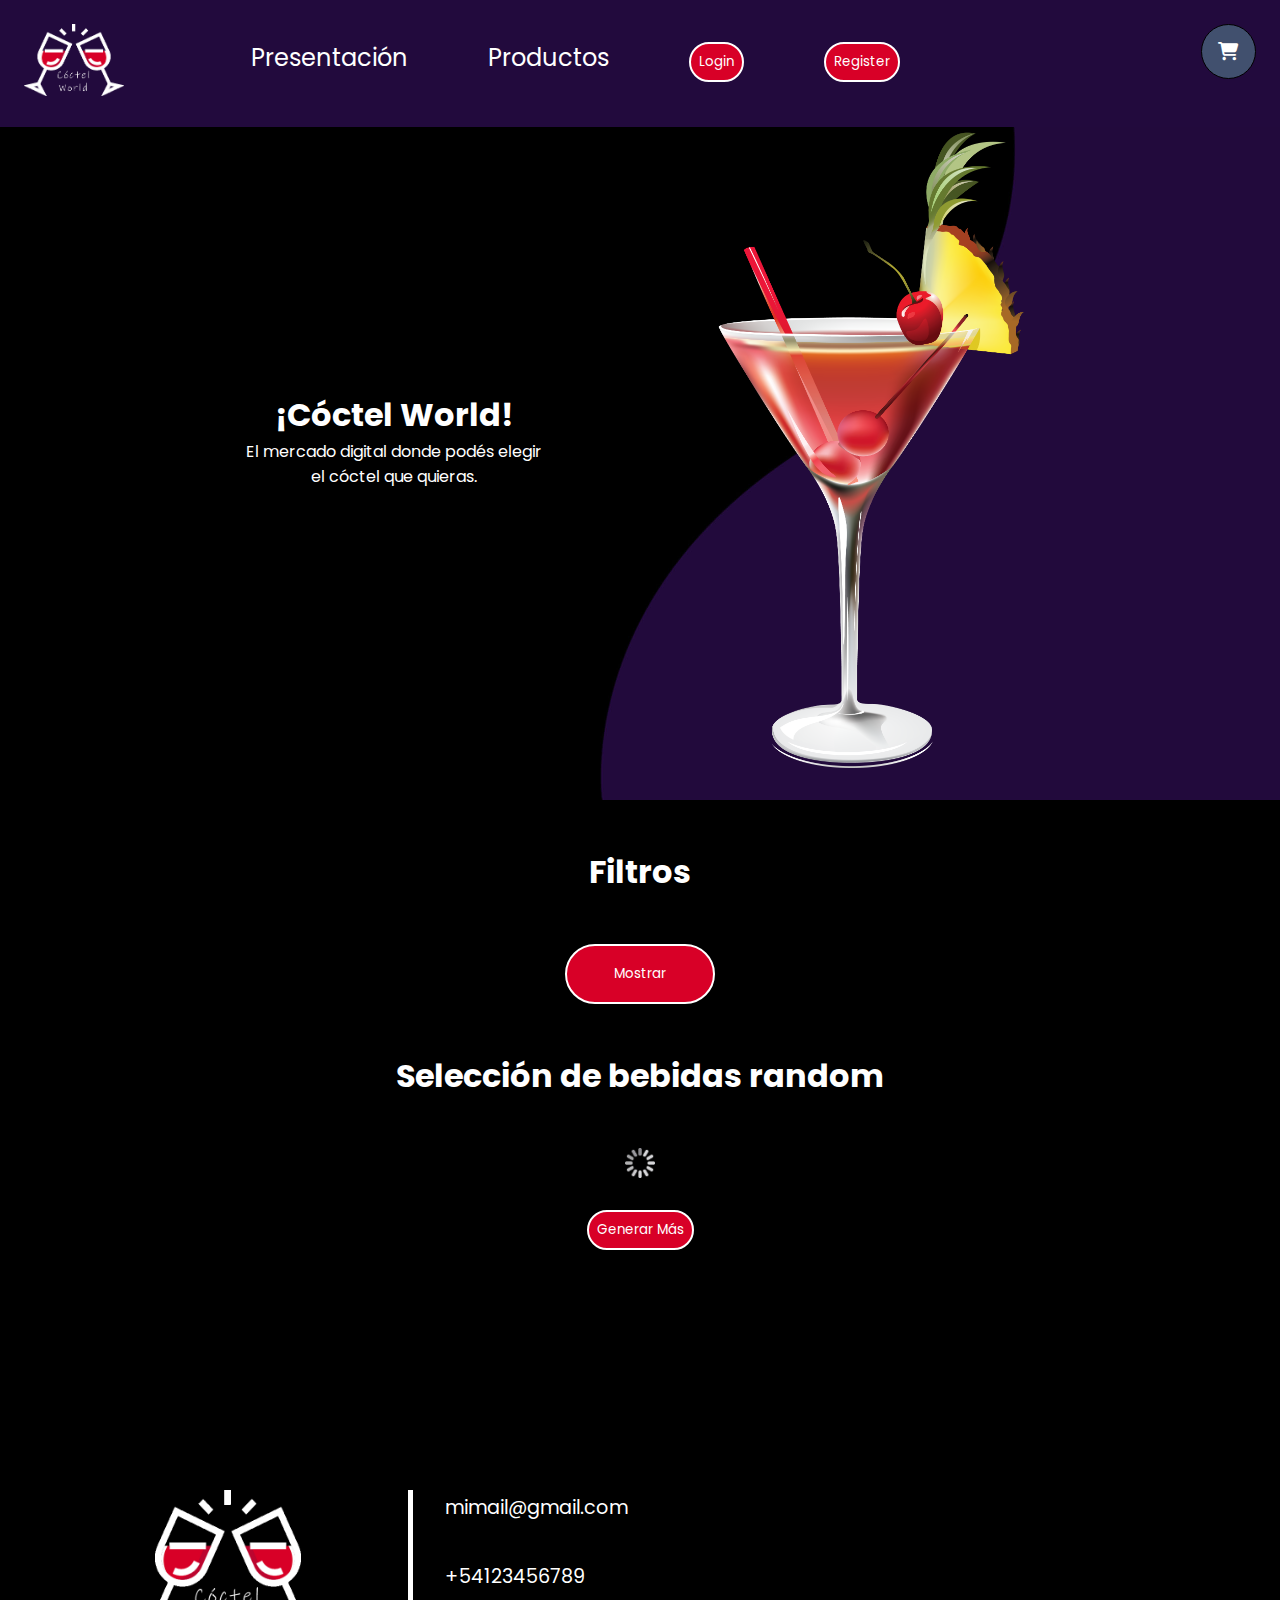
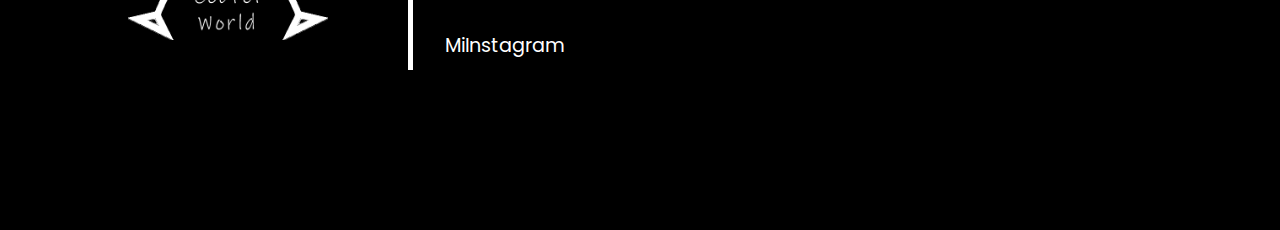
<file: index.html>
<!DOCTYPE html>
<html lang="en">
  <head>
    <meta charset="UTF-8" />
    <meta http-equiv="X-UA-Compatible" content="IE=edge" />
    <meta name="viewport" content="width=device-width, initial-scale=1.0" />
    <title>Coctail World</title>
    <link rel="stylesheet" href="style.css" />
    <!-- Fontawesome -->
    <link
      rel="stylesheet"
      href="https://cdnjs.cloudflare.com/ajax/libs/font-awesome/6.1.1/css/all.min.css"
    />  
  </head>
  <body>
    <div class="carrito" data-visible="false">
      <div class="carrito-titulo">
        <div class="cart-container">
          <i class="fa-solid fa-circle-xmark btn-cerrar"></i></>
        </div>
        <p class="titulo">Carrito de compras</p>
      </div>
      <div class="container-carrito"></div>
      <div class="total">
        <p class="precio-total">Subtotal:</p>
        <p class="totall"></p>
      </div>
      <button class="pagar" name="finalizar">FINALIZAR COMPRA</button>
    </div>

    <nav id="nav">
      <ul>
        <li><a href="index.php"><img src="img/logo.png" alt="" class="logo" /></li></a>
        <div class="items-container">
          <li><a href="#inicio">Presentación</a></li>
          <li><a href="#bebidas-random">Productos</a></li>
          <li><a href="login.html"><button>Login</button></a></li>
          <li><a href="register.html"><button>Register</button></a></li>
        </div>
        <i class="fa-solid fa-bars barra"></i>
        <div class="cart-container">
            <i class="fa-solid fa-cart-shopping cart"></i>
            <span id="checkout"></span>
        </div>
      </ul>
    </nav>

    <section id="inicio">
      <div class="titulos">
        <h1>¡Cóctel World!</h1>
        <p>El mercado digital donde podés elegir el cóctel que quieras.</p>
      </div>
      <img src="img/coctel.png" alt="Cóctel">
    </section>

    <section id="filtros">
      <h1>Filtros</h1>
      <button class="mostrar-btn">Mostrar</button>
      <div class="botones">
        <button class="category-btn">Todo</button>
        <button class="category-btn">Ordinary Drink</button>
        <button class="category-btn">Cocktail</button>
        <button class="category-btn">Homemade Liqueur</button>
        <button class="category-btn">Shot</button>
        <button class="category-btn">Punch / Party Drink</button>
        <button class="category-btn">Other/Unknown</button>
        <button class="category-btn">Beer</button>
        <button class="category-btn">Soft Drink</button>
        <button class="category-btn">Cocoa</button>
        <button class="category-btn">Coffee / Tea</button>
        <button class="category-btn">Shake</button>
      </div>
    </section>

    <section id="bebidas-random">
      <h1 class="random">Selección de bebidas random</h1>
      <img src="img/loading.gif" alt="" class="loading show" />
      <div class="tbody"></div>
      <button class="generar-mas-btn">Generar Más</button>
    </section>

    <footer>
      <img src="img/logo.png" alt="" class="logo2">
      <div class="v-line"></div>
      <div class="footer-container">
        <div class="nombres">
          <p>mimail@gmail.com</p>
          <p>+54123456789</p>
          <a href="https://www.instagram.com/baireschefok/"><p>MiInstagram</p></a>
        </div>
      </div>    </footer>
    <script src="main.js"></script>
    <script src="main1.js"></script>
  </body>
</html>
</file>
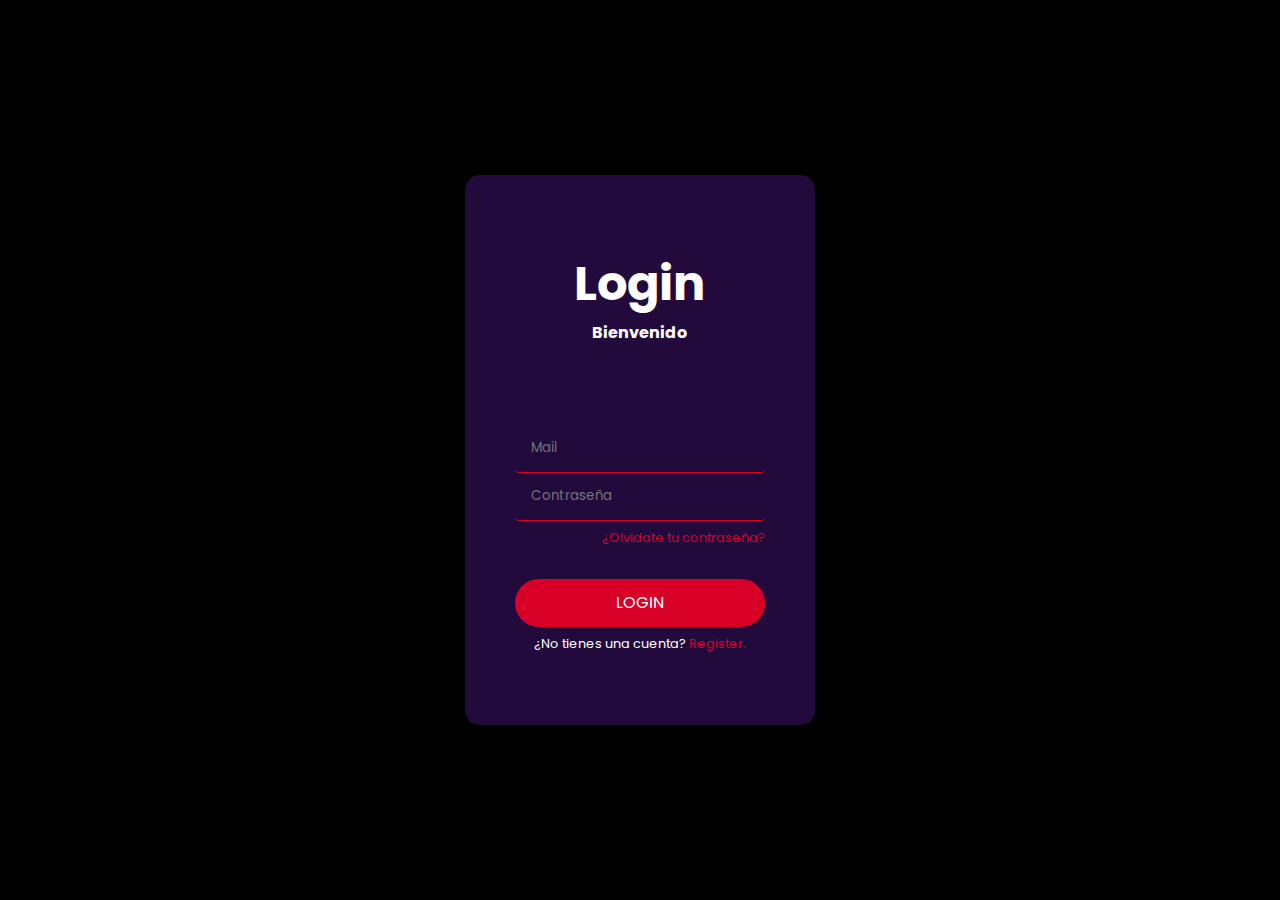
<file: login.html>
<!DOCTYPE html>
<html lang="en">
  <head>
    <meta charset="UTF-8" />
    <meta name="viewport" content="width=device-width, initial-scale=1.0" />
    <link href="style_login.css" rel="stylesheet" type="text/css" />

    <title>Login</title>
  </head>
  <body>
    <div class="container">
      <h1>Login</h1>
      <h2>Bienvenido</h2>

      <form>
        <input type="email" placeholder="Mail" />
        <input type="password" placeholder="Contraseña" />
      </form>
      <p class="olvidaste"><a href="#">¿Olvidate tu contraseña?</a></p>

      <button>LOGIN</button>
      <p>¿No tienes una cuenta? <a href="register.html">Register.</a></p>
    </div>
  </body>
</html>
</file>
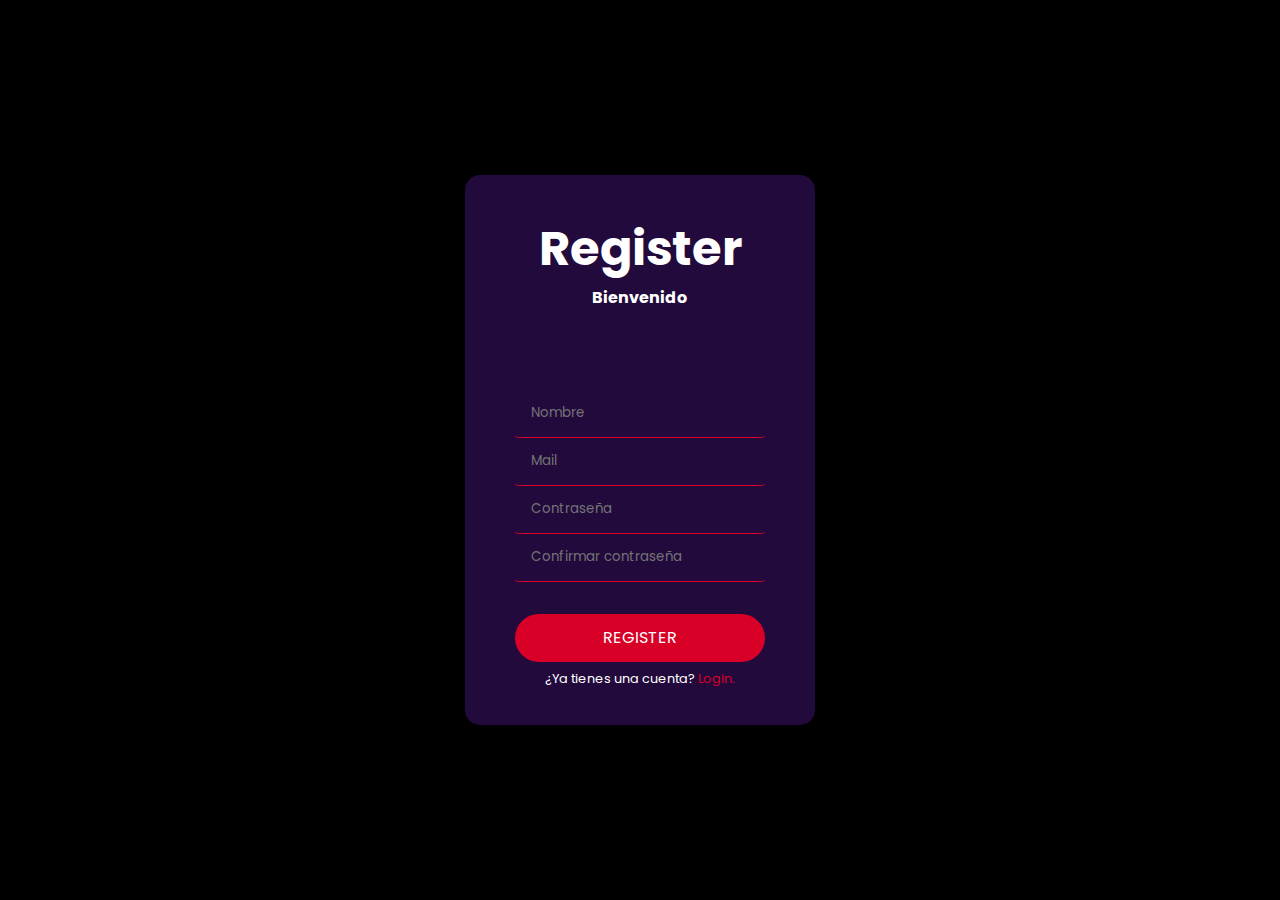
<file: register.html>
<!DOCTYPE html>
<html lang="en">
  <head>
    <meta charset="UTF-8" />
    <meta name="viewport" content="width=device-width, initial-scale=1.0" />
    <link href="style_login.css" rel="stylesheet" type="text/css" />

    <title>Register</title>
  </head>
  <body>
    <div class="container">
      <h1>Register</h1>
      <h2>Bienvenido</h2>

      <form>
        <input type="text" placeholder="Nombre" />
        <input type="email" placeholder="Mail" />
        <input type="password" placeholder="Contraseña" />
        <input type="password" placeholder="Confirmar contraseña" />
      </form>

      <button>REGISTER</button>
      <p>¿Ya tienes una cuenta? <a href="login.html">Login.</a></p>
    </div>
  </body>
</html>
</file>
<file: style.css>
@import url("https://fonts.googleapis.com/css2?family=Montserrat:wght@300;400;600;700;800;900&family=Poppins:wght@300;400;500;600;700;800&display=swap");

:root {
  --color-primario: #41506e;
  --color-secundario: black;
  --color-terciario: #d80027;
  --color-cuarto: #220a3d;
}

* {
  padding: 0;
  margin: 0;
  box-sizing: border-box;
  text-decoration: none;
  font-family: "Poppins", sans-serif;
}

body {
  color: white;
  background: black;
}

button {
  background-color: var(--color-terciario);
  padding: 0.5rem;
  border: 2px white solid;
  border-radius: 2rem;
  cursor: pointer;
  color: white;
}

button:hover {
  background-color: #980520;
}

a:link,
a:visited {
  color: white;
}

/* ----------NAV---------- */

nav {
  background-color: var(--color-cuarto);
  color: white;
  padding: 0.5rem;
  position: fixed;
  top: 0;
  width: 100%;
  z-index: 100;
  /* height: 7rem; */
}

ul {
  display: flex;
  justify-content: space-between;
}

li {
  list-style: none;
}

.items-container {
  display: flex;
  gap: 5rem;
  margin-top: 2rem;
  margin-right: 3rem;
  font-size: 1.5rem;
}

.logo {
  margin: 1rem;
  width: 100px;
}

.cart-container {
  display: flex;
  justify-content: center;
  align-items: center;
  width: 55px;
  height: 55px;
  line-height: 55px;
  border-radius: 100%;
  background-color: var(--color-primario);
  margin-top: -10px;
  border: 1px solid black;
  font-size: large;
  margin: 1rem;
}

.cart {
  cursor: pointer;
}

.barra {
  display: none;
  opacity: 0;
}

@media screen and (max-width: 1200px) {
  nav {
    height: 4rem;
  }

  .barra {
    margin: 3rem 1.5rem;
    font-size: 3rem;
    display: flex;
    cursor: pointer;
    opacity: 1;
  }

  .items-container {
    flex-direction: column;
    display: none;
    gap: 1rem;
  }

  .cart-container,
  .barra {
    margin: 0;
  }

  .logo {
    height: 40px;
    width: 50px;
    margin-top: 0;
  }

  .show {
    display: flex;
  }

  .nav-height {
    height: 17rem;
  }

  .ocultar-barras {
    display: none;
  }
}

/* ----------INICIO---------- */

#inicio {
  height: 80vh;
  width: 100%;
  background-image: url(img/fondo.jpg);
  background-size: cover;
  display: flex;
  gap: 10rem;
  padding: 2rem;
  justify-content: center;
  margin-top: 5rem;
}

.titulos {
  display: flex;
  justify-content: center;
  align-items: center;
  flex-direction: column;
  width: 300px;
  text-align: center;
}

@media screen and (max-width: 600px) {
  #inicio {
    flex-direction: column;
    gap: 2rem;
    align-items: center;
    height: 50vh;
  }

  #inicio img {
    width: 130px;
  }

  .titulos {
    margin-top: 3rem;
  }
}

/* ----------FILTROS---------- */

#filtros {
  display: flex;
  justify-content: center;
  align-items: center;
  flex-direction: column;
  max-width: 1200px;
  margin: 0 auto;
}

#filtros h1 {
  margin: 3rem;
}

.botones {
  display: none;
}

.botones button,
.mostrar-btn {
  width: 150px;
  height: 60px;
}

.show-botones {
  display: flex;
  gap: 2rem;
  flex-wrap: wrap;
  justify-content: center;
  align-items: center;
  padding: 0 4rem;
  margin-top: 2rem;
}

/* ----------RANDOM---------- */

#bebidas-random {
  display: flex;
  flex-direction: column;
  justify-content: center;
  align-items: center;
}

#bebidas-random h1 {
  margin: 3rem;
}

.tbody {
  display: flex;
  gap: 2rem;
  flex-wrap: wrap;
  justify-content: center;
  align-items: center;
}

.bebida-card {
  width: 300px;
  height: 500px;
  text-align: center;
  background-color: var(--color-primario);
  padding: 2rem;
  border-radius: 10px;
}

.bebida-card h1 {
  line-height: 1.5rem;
}

.bebida-card img {
  width: 150px;
  height: 150px;
  margin-top: 0.5rem;
}

.show {
  width: 30px;
  height: 30px;
}

.hide {
  display: none;
}

.btn-agregar {
  padding: 0.5rem;
  border: none;
  border-radius: 2rem;
}

.generar-mas-btn {
  margin-top: 2rem;
}

/* ***** CARRITO ****** */

.carrito {
  background-color: var(--color-cuarto);
  width: 500px;
  font-size: 18px;
  font-weight: 300;
  position: fixed;
  top: 0;
  right: 0;
  bottom: 0;
  padding: 2rem;
  transform: translateX(100%);
  transition: transform 350ms ease-in;
  overflow: scroll;
  z-index: 1000;
}

.carrito[data-visible="true"] {
  transform: translateX(0%);
}

.btn-cerrar {
  text-align: right;
  font-size: 1.4em;
  margin: 1rem;
  cursor: pointer;
}

.carrito-titulo {
  display: flex;
  justify-content: center;
  align-items: center;
  gap: 1rem;
}

.titulo {
  font-size: 22px;
  padding: 20px 0;
  margin-top: 0.2rem;
  margin-bottom: 20px;
}

.item {
  display: flex;
  padding: 20px 0;
  background-color: rgba(65, 80, 110, 0.8);
  padding: 1rem;
  margin: 2rem 0;
  position: relative;
}

.img-carrito {
  width: 100px;
  height: 100px;
}

.textos {
  display: flex;
  flex-direction: column;
  justify-content: space-between;
  align-items: flex-start;
  margin-left: 2rem;
  font-size: small;
}

.precio {
  /* align-self: flex-end; */
  margin-top: 0.2rem;
}

.total {
  margin: 40px 0 20px 0;
  display: flex;
  justify-content: space-between;
  border-bottom: 1px solid white;
}

.pagar {
  width: 100%;
  height: 50px;
  border: none;
  border-radius: 30px;
  background-color: rgba(65, 80, 110, 0.8);
  box-shadow: 0 0 20px var(--color-secundario);
  color: white;
}

.btn-eliminar {
  height: 20px;
  width: 20px;
  border-radius: 100%;
  background-color: rgba(0, 0, 0, 0);
  border: none;
  font-size: 1rem;
  color: white;
  position: absolute;
  top: 1rem;
  right: 1rem;
}

.cant {
  font-style: oblique;
}

@media screen and (max-width: 500px) {
  .carrito {
    width: 100%;
  }

  .guarnicion2::after {
    width: 100px;
  }
}

/* ***** FOOTER ***** */

footer {
  margin-top: 5rem;
  height: 500px;
  background-color: rgba(0, 0, 0, 0.5);
  padding: 10rem 8rem;
  display: flex;
}

.v-line {
  border-left: thick solid white;
  height: 100%;
  margin-left: 5rem;
}

.footer-container {
  display: flex;
}

.iconos {
  height: 90%;
  margin-left: 2rem;
}

.nombres {
  margin-left: 2rem;
  margin-top: 0.2rem;
}

.nombres p {
  font-size: larger;
  margin-bottom: 2.5rem;
}

.logo2 {
  width: 200px;
  height: 150px;
}

@media screen and (max-width: 900px) {
  .v-line {
    display: none;
  }

  footer {
    display: flex;
    flex-direction: column;
    padding: 5rem 2rem;
    justify-content: center;
    align-self: center;
    width: 100%;
  }

  .footer-container {
    margin-top: 2rem;
    width: 100%;
  }

  .iconos {
    margin-left: 0;
    width: 30px;
    /* height: 20px; */
  }

  .logo2 {
    width: 150px;
    height: 100%;
    margin: 0 auto;
  }

  .nombres {
    font-size: 1rem;
    text-align: center;
    width: 100%;
    margin: 0;
  }
}
</file>
<file: style_login.css>
@import url("https://fonts.googleapis.com/css2?family=Montserrat:wght@300;400;600;700;800;900&family=Poppins:wght@300;400;500;600;700;800&display=swap");

:root {
  --color-primario: #41506e;
  --color-secundario: black;
  --color-terciario: #d80027;
  --color-cuarto: #220a3d;
}

* {
  padding: 0;
  margin: 0;
  box-sizing: border-box;
  text-decoration: none;
  font-family: "Poppins", sans-serif;
}

body {
  background-color: var(--color-secundario);
  height: 100vh;
  display: flex;
  align-items: center;
  justify-content: center;
  font-family: "Source Sans Pro", sans-serif;
}

form {
  display: flex;
  flex-direction: column;
  width: 250px;
  margin-top: 5rem;
}

h1 {
  font-size: 3rem;
  font-weight: bold;
}

h2 {
  font-size: 1rem;
}

.container {
  width: 350px;
  height: 550px;
  display: flex;
  flex-direction: column;
  align-items: center;
  justify-content: center;
  background-color: var(--color-cuarto);
  padding: 1rem;
  border-radius: 15px;
  color: white;
}

button {
  margin-top: 2rem;
  width: 250px;
  background-color: var(--color-terciario);
  border: none;
  color: white;
  height: 3rem;
  font-size: 1rem;
  cursor: pointer;
  border-radius: 30px;
}

button:hover {
  transform: scale(1.02);
  transition: all 0.3s ease;
}

input {
  height: 3rem;
  padding: 1rem;
  border: none;
  border-bottom: 1px solid var(--color-terciario);
  border-radius: 4px;
  background-color: var(--color-cuarto);
  color: white;
}

input::placeholder {
  opacity: 1;
}

input:focus {
  border: 1px solid var(--color-terciario);
  outline: none;
}

p {
  font-size: 0.8rem;
  margin-top: 0.5rem;
  font-weight: 400;
}

a {
  text-decoration: none;
  color: var(--color-terciario);
}

.olvidaste {
  text-align: right;
  width: 250px;
}
</file>
